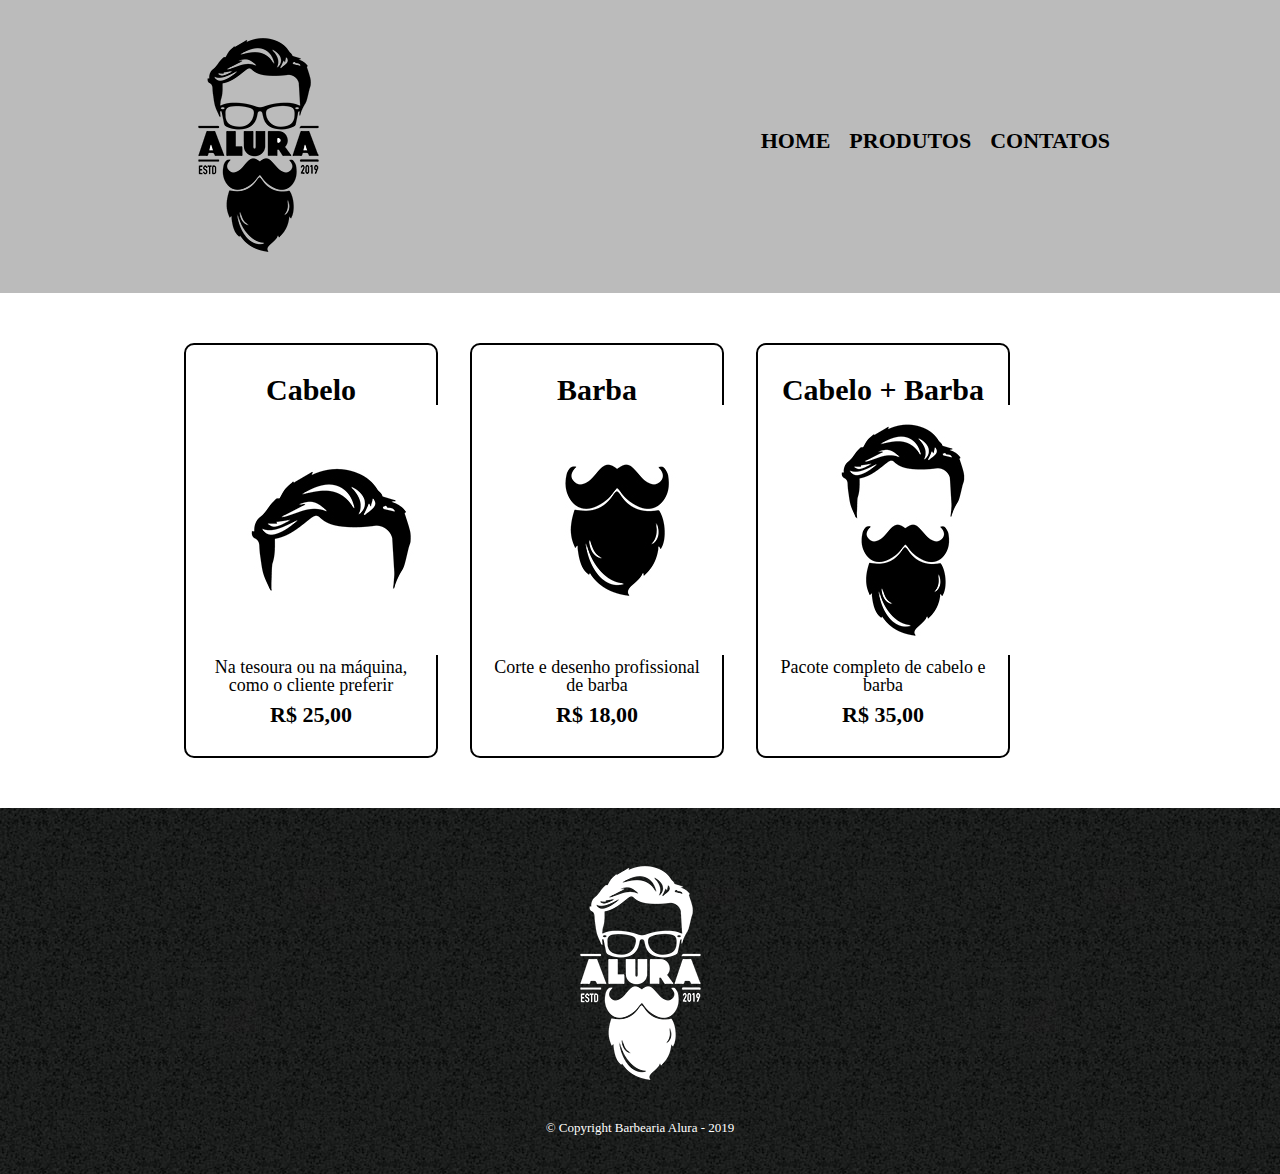
<file: index.html>
<!DOCTYPE html>
<html lang="pt-br">
    <head>

        <meta charset="UTF-8">
        <meta http-equiv="X-UA-Compatible" content="IE=edge">
        <meta name="viewport" content="width=device-width, initial-scale=1.0">
        <link rel="stylesheet" href="reset.css">
        <link rel="stylesheet" href="style.css">
        <title>Produtos - Barbearia Alura</title>

    </head>

    <body>
        
        <header>

            <div class="caixa">
                <h1><img src="logo.png" alt="Logo da Barbearia Alura"></h1>

                <nav>

                    <ul>

                        <li><a href="https://luiusu.github.io/Barbearia-Alura---Luis-Index/">Home</a></li>
                        <li><a href="https://luiusu.github.io/Barbearia-Alura-Luis-Produtos2/">Produtos</a></li>
                        <li><a href="https://luiusu.github.io/Barbearia-Alura-Luis-Contato2/">Contatos</a></li>
        
                    </ul>    

                </nav>
            </div>
            
        </header>

        <main>

            <ul class="produtos">
                
                <li>

                    <h2>Cabelo</h2>
                    <img src="cabelo.jpg" alt="Desenho de um cabelo">
                    <p class="produtos-descricao">Na tesoura ou na máquina, como o cliente preferir</p>
                    <p class="produtos-preco">R$ 25,00</p>

                </li>

                <li>

                    <h2>Barba</h2>
                    <img src="barba.jpg" alt="Desenho de uma barba">
                    <p class="produtos-descricao">Corte e desenho profissional de barba</p>
                    <p class="produtos-preco">R$ 18,00</p>

                </li>

                <li>

                    <h2>Cabelo + Barba</h2>
                    <img src="cabelo+barba.jpg" alt="Desenho de um cabeloo junto com a barba">
                    <p class="produtos-descricao">Pacote completo de cabelo e barba</p>
                    <p class="produtos-preco">R$ 35,00</p>

                </li>

            </ul>

        </main>

        <footer>

            <img src="logo-branco.png" alt="Logo da Barbearia Alura com cor branca">
            <p class="copyright">&copy; Copyright Barbearia Alura - 2019</p>

        </footer>

    </body>
</html>
</file>
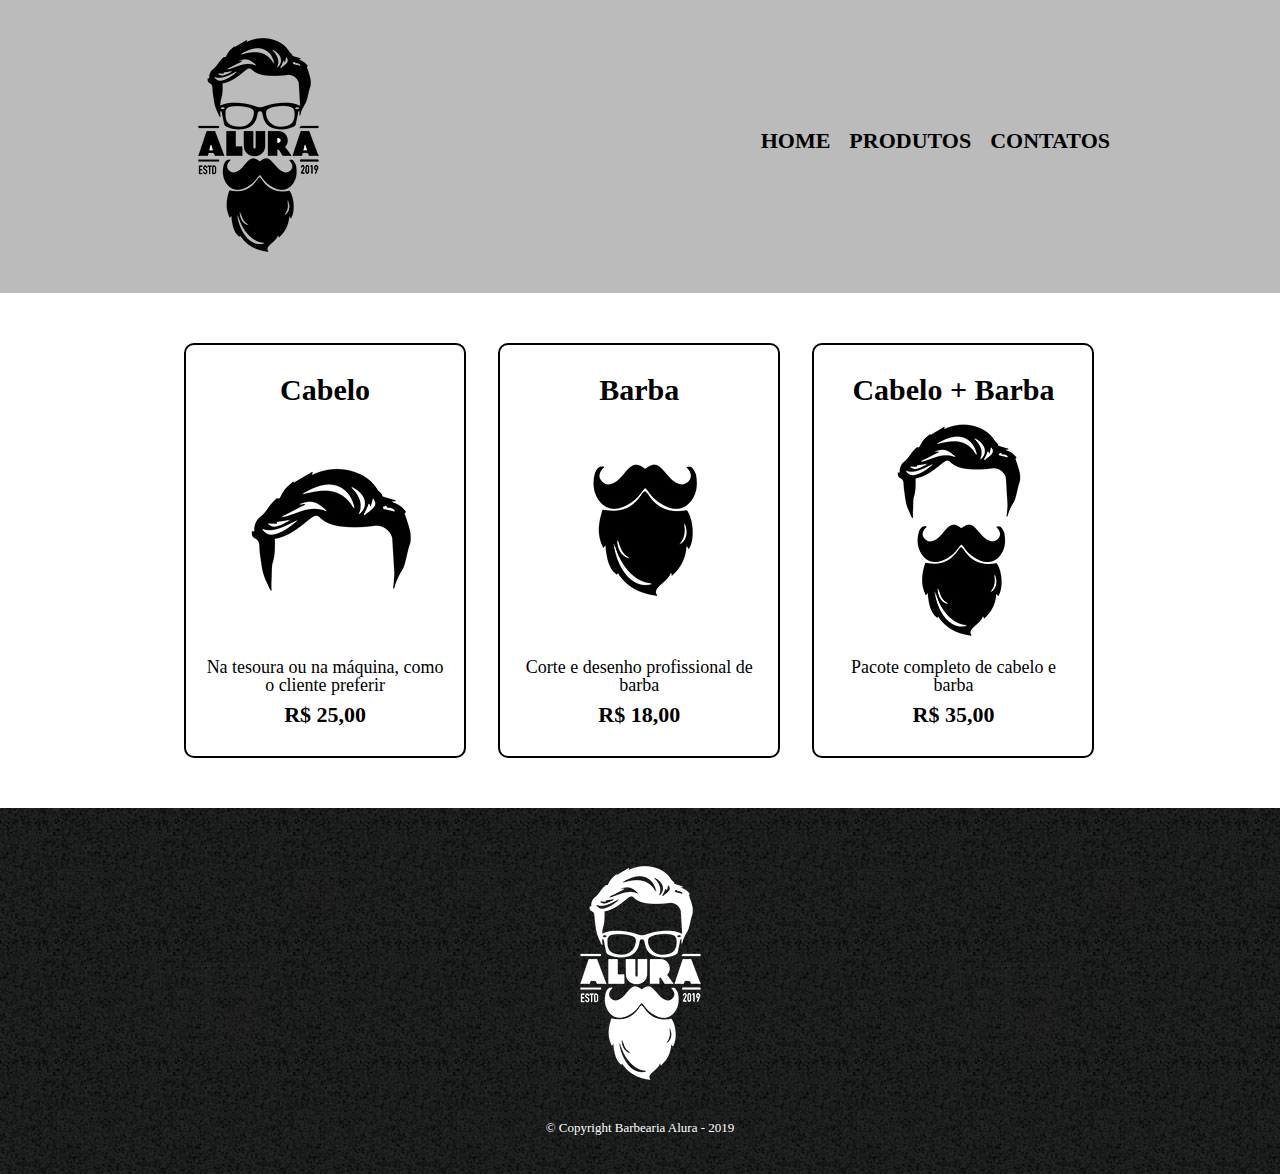
<file: produtos.html>
<!DOCTYPE html>
<html lang="pt-br">
    <head>

        <meta charset="UTF-8">
        <meta http-equiv="X-UA-Compatible" content="IE=edge">
        <meta name="viewport" content="width=device-width, initial-scale=1.0">
        <link rel="stylesheet" href="reset.css">
        <link rel="stylesheet" href="produtos.css">
        <title>Produtos - Barbearia Alura</title>

    </head>

    <body>
        
        <header>

            <div class="caixa">
                <h1><img src="logo.png" alt="Logo da Barbearia Alura"></h1>

                <nav>

                    <ul>

                        <li><a href="index.html">Home</a></li>
                        <li><a href="produtos.html">Produtos</a></li>
                        <li><a href="contato.html">Contatos</a></li>
        
                    </ul>    

                </nav>
            </div>
            
        </header>

        <main>

            <ul class="produtos">
                
                <li>

                    <h2>Cabelo</h2>
                    <img src="cabelo.jpg" alt="Desenho de um cabelo">
                    <p class="produtos-descricao">Na tesoura ou na máquina, como o cliente preferir</p>
                    <p class="produtos-preco">R$ 25,00</p>

                </li>

                <li>

                    <h2>Barba</h2>
                    <img src="barba.jpg" alt="Desenho de uma barba">
                    <p class="produtos-descricao">Corte e desenho profissional de barba</p>
                    <p class="produtos-preco">R$ 18,00</p>

                </li>

                <li>

                    <h2>Cabelo + Barba</h2>
                    <img src="cabelo+barba.jpg" alt="Desenho de um cabeloo junto com a barba">
                    <p class="produtos-descricao">Pacote completo de cabelo e barba</p>
                    <p class="produtos-preco">R$ 35,00</p>

                </li>

            </ul>

        </main>

        <footer>

            <img src="logo-branco.png" alt="Logo da Barbearia Alura com cor branca">
            <p class="copyright">&copy; Copyright Barbearia Alura - 2019</p>

        </footer>

    </body>
</html>
</file>
<file: style.css>
header {

    background: #BBBBBB;
    padding: 20px 0;

}

.caixa {

    position: relative;
    width: 940px;
    margin: 0 auto;

}

nav {

    position: absolute;
    top: 110px;
    right: 0;

}

nav li {

    display: inline;
    margin: 0 0 0 15px;

}

nav a {

    text-transform: uppercase;
    color: #000000;
    font-weight: bold;
    font-size: 22px;
    text-decoration: none;

}

nav a:hover {

    color: #C78C19;
    text-decoration: underline;

}

.produtos {

    width: 940px;
    margin: 0 auto;
    padding: 50px 0;

}

.produtos li {

    display: inline-block;
    text-align: center;
    width: 27%;
    vertical-align: top;
    margin: 0 1.5%;
    padding: 30px 20px;
    box-sizing: border-box;
    border: 2px solid #000000;
    border-radius: 10px;

}

.produtos li:hover {

    border-color: #C78C19;

}

.produtos li:active {

    border-color: #088C19;

}

.produtos li:hover h2 {

    font-size: 34px;

}

.produtos h2 {

    font-size: 30px;
    font-weight: bold;

}

.produtos-descricao {

    font-size: 18px;

}

.produtos-preco {

    font-size: 22px;
    font-weight: bold;
    margin: 10px 0 0;

}

footer {

    text-align: center;
    background: url("bg.jpg");
    padding: 40px 0;

}

.copyright {

    color: #FFFFFF;
    font-size: 13px;
    margin: 20px 0 0;

}
</file>
<file: produtos.css>
header {

    background: #BBBBBB;
    padding: 20px 0;

}

.caixa {

    position: relative;
    width: 940px;
    margin: 0 auto;

}

nav {

    position: absolute;
    top: 110px;
    right: 0;

}

nav li {

    display: inline;
    margin: 0 0 0 15px;

}

nav a {

    text-transform: uppercase;
    color: #000000;
    font-weight: bold;
    font-size: 22px;
    text-decoration: none;

}

nav a:hover {

    color: #C78C19;
    text-decoration: underline;

}

.produtos {

    width: 940px;
    margin: 0 auto;
    padding: 50px 0;

}

.produtos li {

    display: inline-block;
    text-align: center;
    width: 30%;
    vertical-align: top;
    margin: 0 1.5%;
    padding: 30px 20px;
    box-sizing: border-box;
    border: 2px solid #000000;
    border-radius: 10px;

}

.produtos li:hover {

    border-color: #C78C19;

}

.produtos li:active {

    border-color: #088C19;

}

.produtos li:hover h2 {

    font-size: 34px;

}

.produtos h2 {

    font-size: 30px;
    font-weight: bold;

}

.produtos-descricao {

    font-size: 18px;

}

.produtos-preco {

    font-size: 22px;
    font-weight: bold;
    margin: 10px 0 0;

}

footer {

    text-align: center;
    background: url("bg.jpg");
    padding: 40px 0;

}

.copyright {

    color: #FFFFFF;
    font-size: 13px;
    margin: 20px 0 0;

}
</file>
